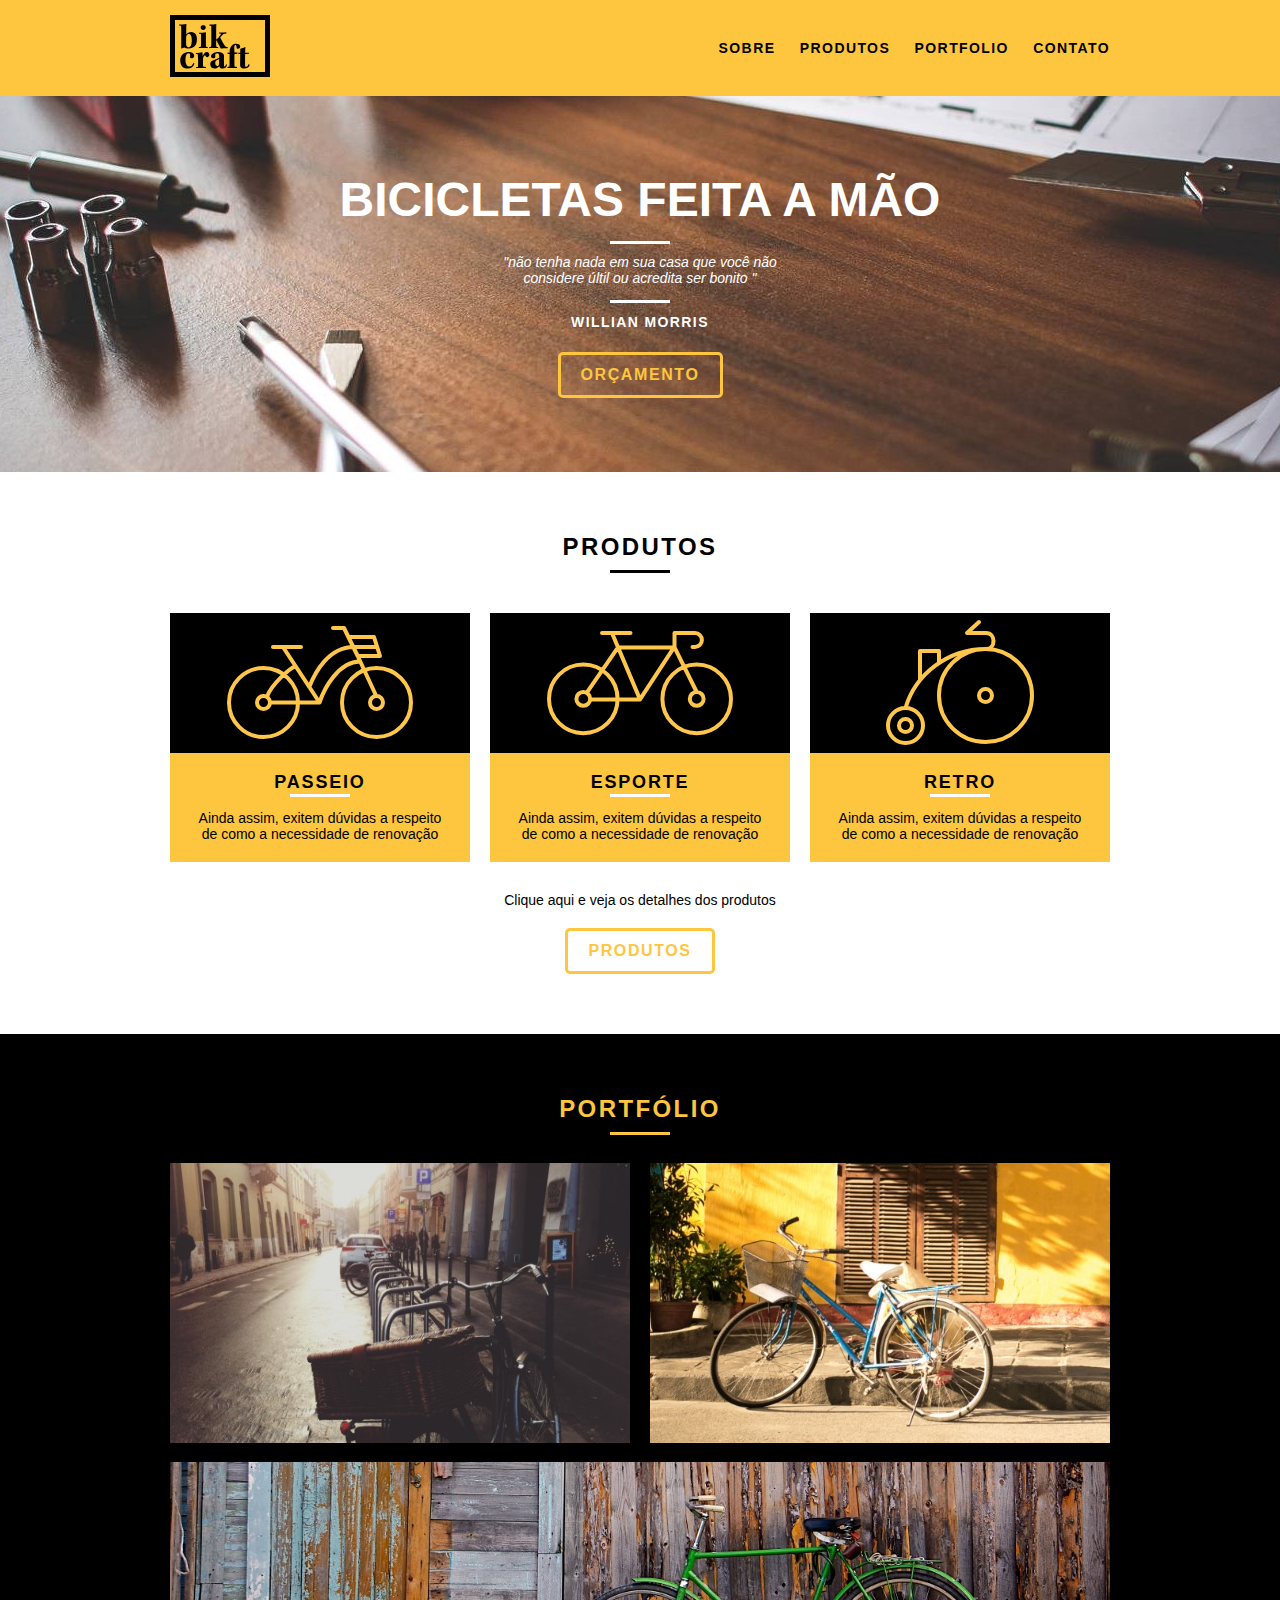
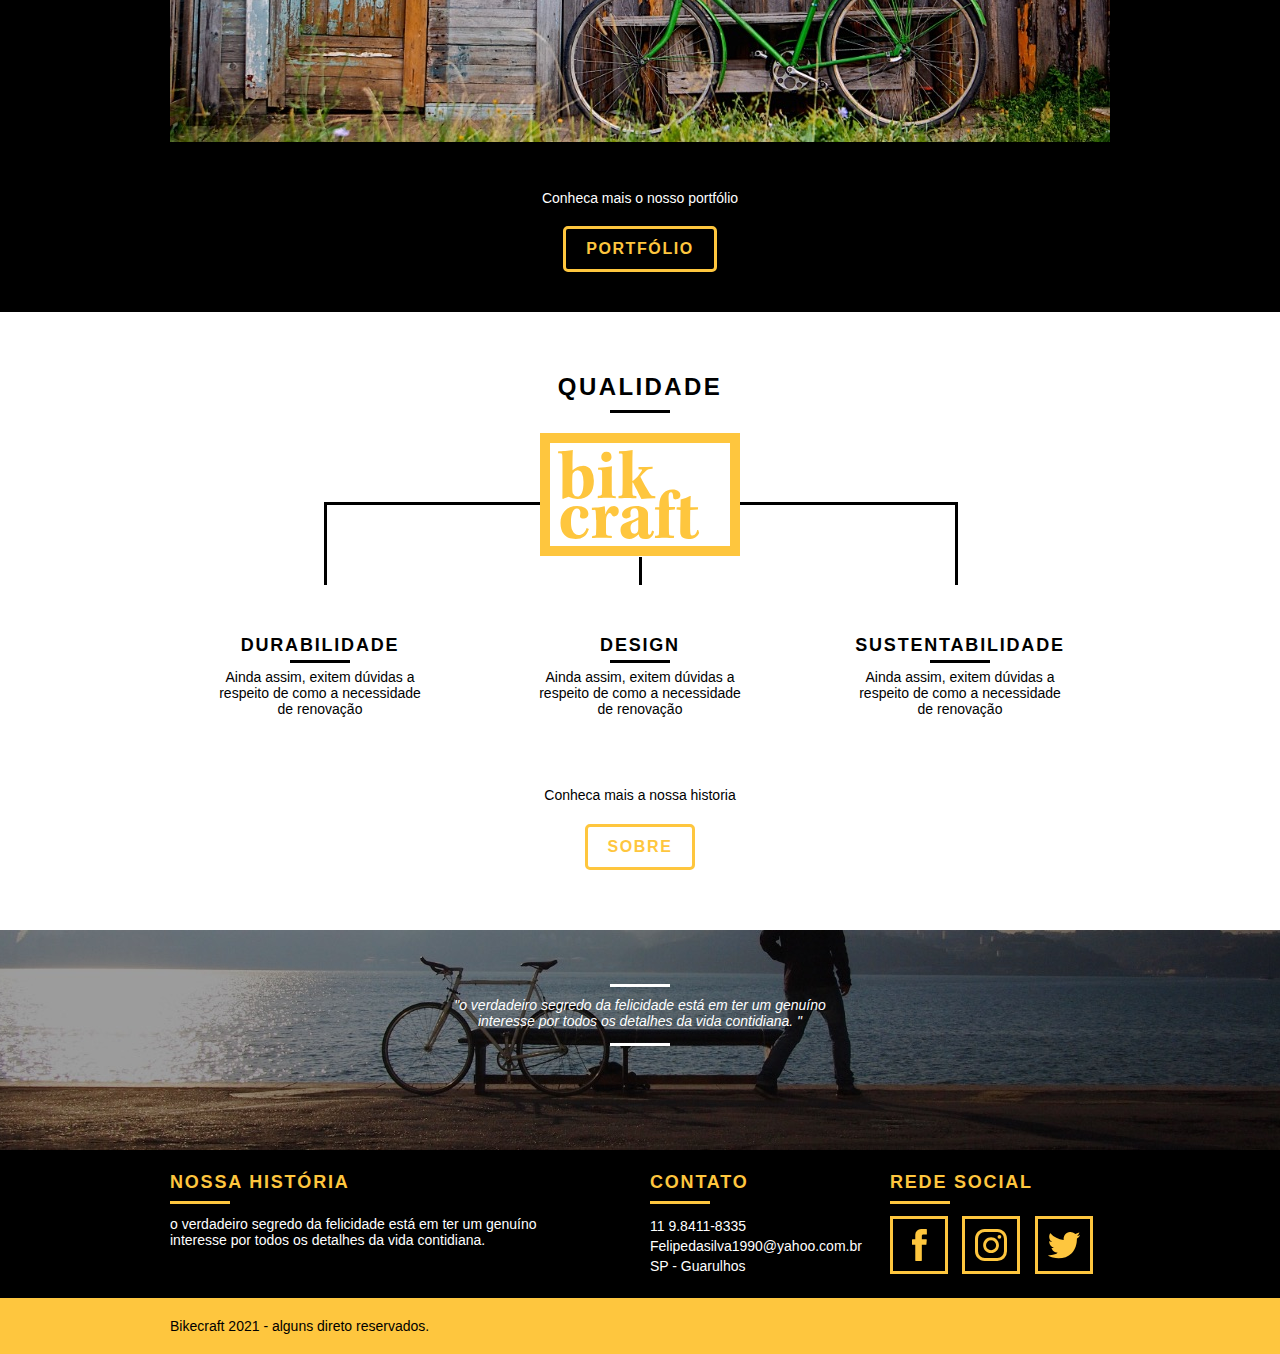
<file: index.html>
<!DOCTYPE html>
<html lang="pt-br">

<head>
    <meta charset="UTF-8" />
    <!-- <meta name="viewport" content=" width=device-width, initial-scale=1, shrink-to-fit=no " /> -->
    <meta name="viewport" content=" width=device-width, initial-scale=1 , shrink-to-fit=no " />
    <title>Bikecraft</title>
    <link rel="stylesheet " href="src/css/normalize.css " />
    <link rel="stylesheet " href="src/css/reset.css " />
    <link rel="stylesheet " href="src/css/grid.css " />
    <link rel="stylesheet " href="src/css/style.css " />
    <link rel="stylesheet " href="src/css/mobile.css " />
</head>

<body>
    <!-- inicio document -->
    <header class="header ">
        <div class="container ">
            <a href="index.html " class="grid-4 ">
                <img src="./src/img/bikcraft.svg " alt="bikev=craft " />
            </a>
            <nav class="header_menu grid-12 ">
                <ul>
                    <li><a href="sobre.html ">Sobre</a></li>
                    <li><a href="produtos.html ">Produtos</a></li>
                    <li><a href="portfolio.html ">Portfolio</a></li>
                    <li><a href="contato.html ">Contato</a></li>
                </ul>
            </nav>
        </div>
    </header>
    <section class="introducao ">
        <div class="container ">
            <h1>Bicicletas feita a Mão</h1>
            <blockquote class="quote-externo ">
                <p>"não tenha nada em sua casa que você não considere últil ou acredita ser bonito "</p>
                <cite>
                    WILLIAN MORRIS
                </cite>
            </blockquote>
            <a href="produtos.html " class="btn ">Orçamento</a>
        </div>
    </section>
    <section class=" produtos container ">
        <h2 class="subtitulo ">Produtos</h2>
        <ul class="produtos_lista ">
            <li class="grid-1-3 ">
                <div class="produtos_icones ">
                    <img src="./src/img/produtos/passeio.svg " alt=" ">
                </div>
                <h3>passeio</h3>
                <p>Ainda assim, exitem dúvidas a respeito de como a necessidade de renovação </p>
            </li>
            <li class="grid-1-3 ">
                <div class="produtos_icones ">
                    <img src="./src/img/produtos/esporte.svg " alt=" ">
                </div>
                <h3>esporte</h3>
                <p>Ainda assim, exitem dúvidas a respeito de como a necessidade de renovação </p>
            </li>
            <li class="grid-1-3 ">
                <div class="produtos_icones ">
                    <img src="./src/img/produtos/retro.svg " alt=" ">
                </div>
                <h3>retro</h3>
                <p>Ainda assim, exitem dúvidas a respeito de como a necessidade de renovação </p>
            </li>
        </ul>
        <div class="call ">
            <p>
                Clique aqui e veja os detalhes dos produtos
            </p>
            <a href="produtos.html " class="btn btn-black ">Produtos</a>
        </div>
    </section>
    <!-- Fim produto -->
    <section class="portfolio ">
        <div class="container ">
            <h2 class="subtitulo "> Portfólio</h2>
            <ul class="portfolio_list ">
                <li class="grid-8 "><img src="./src/img/portfolio/retro.jpg " alt=" " srcset=" ">Bicicletas retro</li>
                <li class="grid-8 "><img src="./src/img/portfolio/passeio.jpg " alt=" " srcset=" ">Bicicletas passeio</li>
                <li class="grid-16 "><img src="./src/img/portfolio/esporte.jpg " alt=" " srcset=" ">Bicicletas esporte</li>
            </ul>
            <div class="call ">
                <p>
                    Conheca mais o nosso portfólio
                </p>
                <a href="produtos.html " class="btn ">Portfólio</a>
            </div>
        </div>
    </section>
    <section class="qualidade container ">
        <h2 class="subtitulo ">Qualidade</h2>
        <img src="./src/img/bikcraft-qualidade.svg " alt="Bikcraft " srcset=" ">
        <ul class="qualidade_lista ">
            <li class="grid-1-3 ">
                <h3>Durabilidade</h3>
                <p>Ainda assim, exitem dúvidas a respeito de como a necessidade de renovação </p>
            </li>
            <li class="grid-1-3 ">
                <h3>Design</h3>
                <p>Ainda assim, exitem dúvidas a respeito de como a necessidade de renovação </p>
            </li>
            <li class="grid-1-3 ">
                <h3>Sustentabilidade</h3>
                <p>Ainda assim, exitem dúvidas a respeito de como a necessidade de renovação </p>
            </li>
        </ul>
        <div class="call ">
            <p>
                Conheca mais a nossa historia
            </p>
            <a href="sobre.html " class="btn btn-black ">sobre</a>
        </div>
    </section>
    <section class="quebra ">
        <blockquote class=" container quote-externo ">
            <p>"o verdadeiro segredo da felicidade está em ter um genuíno interesse por todos os detalhes da vida contidiana. "</p>
            <cite></cite>
        </blockquote>
    </section>
    <footer>
        <div class="footer ">
            <div class="container ">
                <div class="grid-8 footer_historia ">
                    <h3>Nossa História</h3>
                    <p>o verdadeiro segredo da felicidade está em ter um genuíno interesse por todos os detalhes da vida contidiana.</p>
                </div>
                <div class="grid-4 footer_contato ">
                    <h3>Contato</h3>
                    <ul>
                        <li>11 9.8411-8335</li>
                        <li>Felipedasilva1990@yahoo.com.br</li>
                        <li>SP - Guarulhos</li>
                    </ul>
                </div>
                <div class="grid-4 footer_social ">
                    <h3>Rede Social </h3>
                    <ul>
                        <li>
                            <a href="http:// " target="_blank "><img src="./src/img/redes-sociais/facebook.svg " alt="facebook " srcset=" "></a>
                        </li>
                        <li>
                            <a href="http:// " target="_blank "><img src="./src/img/redes-sociais/instagram.svg " alt="instagram " srcset=" "></a>
                        </li>
                        <li>
                            <a href="http:// " target="_blank "><img src="./src/img/redes-sociais/twitter.svg " alt="twitter " srcset=" "></a>
                        </li>
                    </ul>
                </div>
            </div>
        </div>
        <div class="copy ">
            <div class="container ">
                <p class="grid-16 ">
                    Bikecraft 2021 - alguns direto reservados.
                </p>
            </div>
        </div>

    </footer>
    <script src="https://ajax.googleapis.com/ajax/libs/jquery/3.5.1/jquery.min.js"></script>

    <script src="./src/js/simple-slide.js"></script>
    <script src="./src/js/index.js"></script>

</body>

</html>
</file>
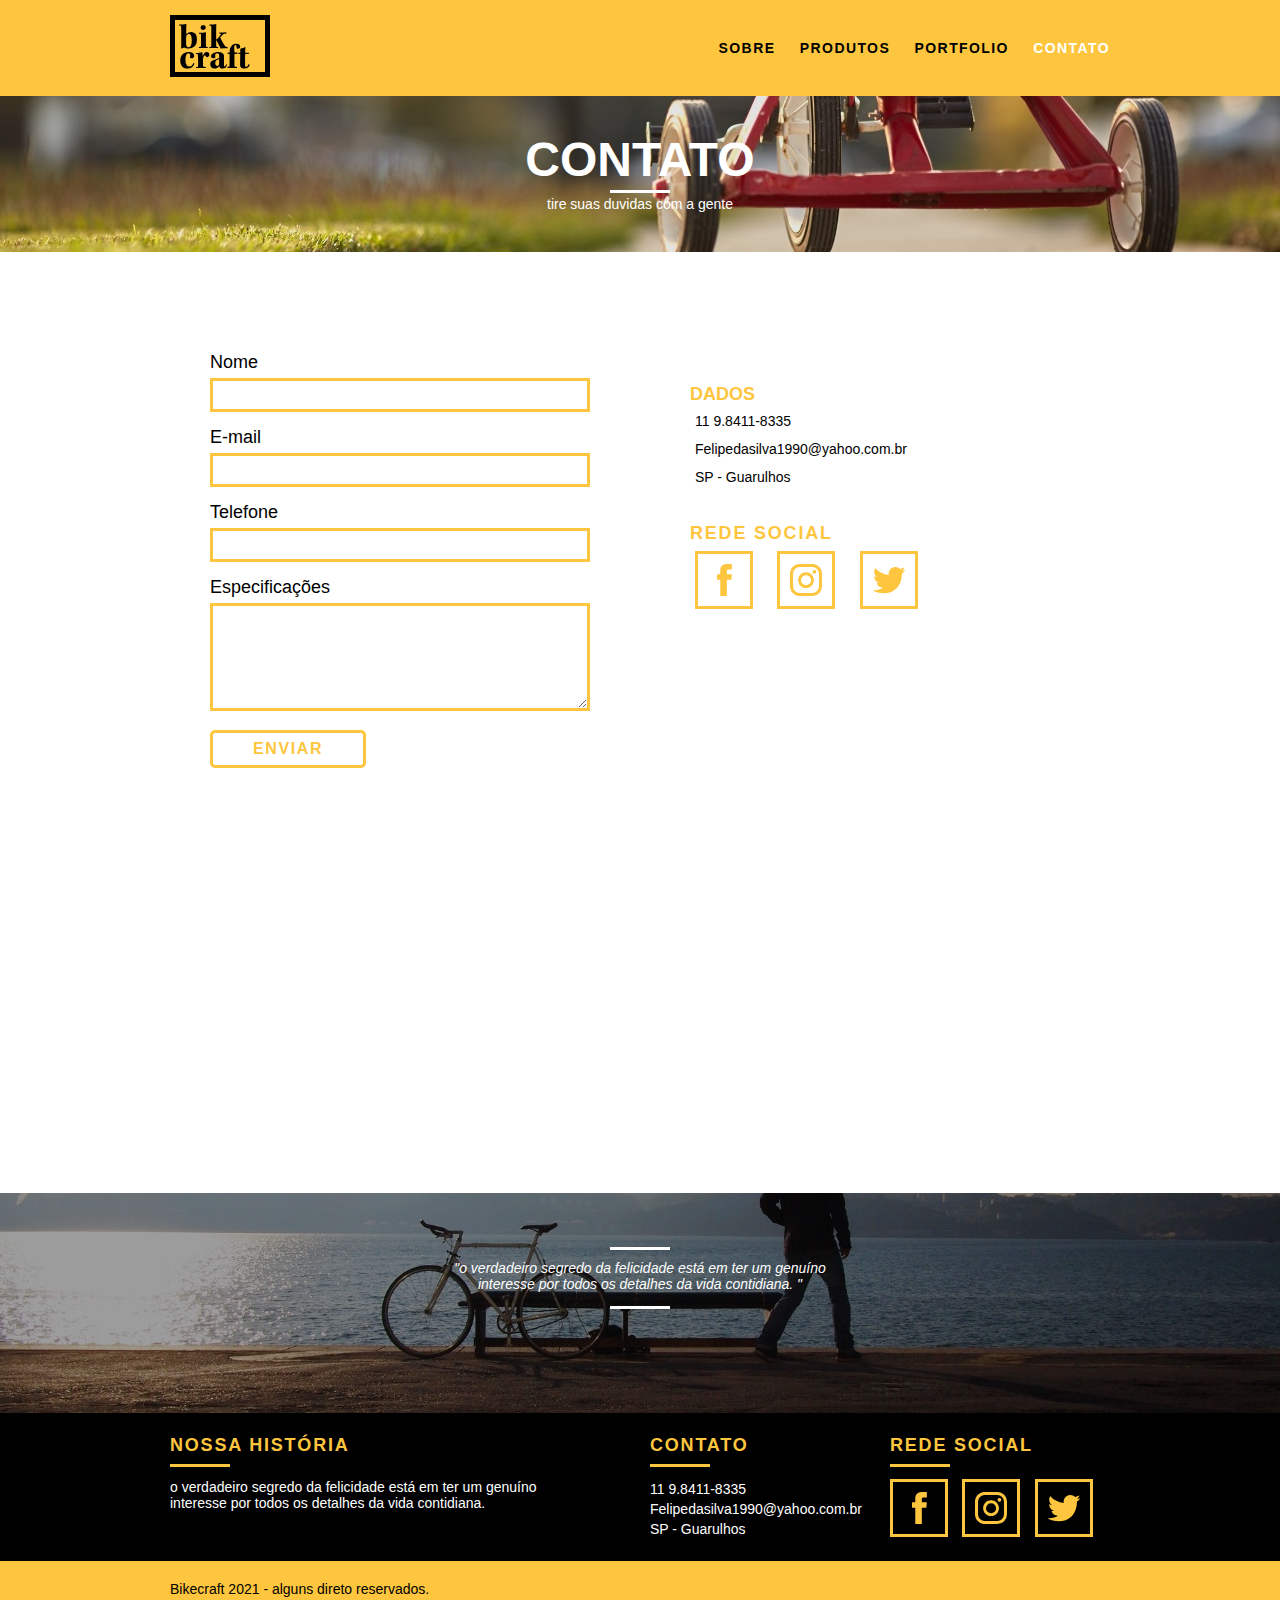
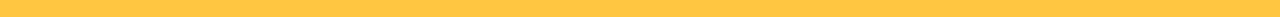
<file: contato.html>
<!DOCTYPE html>
<html lang="pt-br">

<head>
    <meta charset="UTF-8" />
    <meta name="viewport" content="width=device-width, initial-scale=1.0" />
    <title>Bikecraft - Contato </title>
    <link rel="stylesheet" href="src/css/normalize.css" />
    <link rel="stylesheet" href="src/css/reset.css" />
    <link rel="stylesheet" href="src/css/grid.css" />
    <link rel="stylesheet" href="src/css/style.css" />
    <link rel="stylesheet" href="src/css/contato.css" />
</head>

<body>
    <!-- inicio document -->
    <header class="header">
        <div class="container">
            <a href="index.html" class="grid-4">
                <img src="./src/img/bikcraft.svg" alt="bikev=craft" />
            </a>
            <nav class="header_menu grid-12">
                <ul>
                    <li><a href="sobre.html">Sobre</a></li>
                    <li><a href="produtos.html">Produtos</a></li>
                    <li><a href="portfolio.html">Portfolio</a></li>
                    <li>
                        <a href="contato.html" class="ativo">Contato</a>
                    </li>
                </ul>
            </nav>
        </div>
    </header>
    <section class="contato contato_interno">
        <div class="container">
            <h1>Contato</h1>
            <p>tire suas duvidas com a gente </p>
        </div>
    </section>
    <section class="formulario ">
        <div class="container">
            <div class="grid-8">
                <form id="form_orcamento" action="#" method="post">
                    <label for="name">Nome</label>
                    <input type="text" name="name" id="name">
                    <label for="email">E-mail</label>
                    <input type="text" name="email" id="email">
                    <label for="tel">Telefone</label>
                    <input type="text" name="tel" id="tel">
                    <label for="name">Especificações </label>
                    <textarea name="obs" id="obs" rows="5"></textarea>
                    <button class="btn enviar" type="submit">Enviar</button>
                </form>
            </div>
            <div class="grid-8  dados">
                <h3>DADOS</h3>
                <ul>
                    <li>11 9.8411-8335</li>
                    <li>Felipedasilva1990@yahoo.com.br</li>
                    <li>SP - Guarulhos</li>
                </ul>
                <div class=" footer_social social_contato">
                    <h3>Rede Social </h3>
                    <ul>
                        <li>
                            <a href="http://" target="_blank"><img src="./src/img/redes-sociais/facebook.svg" alt="facebook" srcset=""></a>
                        </li>
                        <li>
                            <a href="http://" target="_blank"><img src="./src/img/redes-sociais/instagram.svg" alt="instagram" srcset=""></a>
                        </li>
                        <li>
                            <a href="http://" target="_blank"><img src="./src/img/redes-sociais/twitter.svg" alt="twitter" srcset=""></a>
                        </li>
                    </ul>
                </div>
            </div>
        </div>
    </section>
    <section class="mapa container">
        <iframe src="https://www.google.com/maps/embed?pb=!1m18!1m12!1m3!1d14625.688481993206!2d-46.68667083451195!3d-23.589189548137554!2m3!1f0!2f0!3f0!3m2!1i1024!2i768!4f13.1!3m3!1m2!1s0x94ce5744e0ebff5b%3A0x769bf4a32f914782!2sGoogle%20Brasil!5e0!3m2!1spt-BR!2sbr!4v1610589859853!5m2!1spt-BR!2sbr"
            width="100%" height="300" frameborder="0" style="border:0;" allowfullscreen="" aria-hidden="false" tabindex="0"></iframe>
    </section>
    <section class="quebra">
        <blockquote class=" container quote-externo">
            <p>"o verdadeiro segredo da felicidade está em ter um genuíno interesse por todos os detalhes da vida contidiana. "</p>
            <cite></cite>
        </blockquote>
    </section>
    <footer>
        <div class="footer">
            <div class="container">
                <div class="grid-8 footer_historia">
                    <h3>Nossa História</h3>
                    <p>o verdadeiro segredo da felicidade está em ter um genuíno interesse por todos os detalhes da vida contidiana.</p>
                </div>
                <div class="grid-4 footer_contato">
                    <h3>Contato</h3>
                    <ul>
                        <li>11 9.8411-8335</li>
                        <li>Felipedasilva1990@yahoo.com.br</li>
                        <li>SP - Guarulhos</li>
                    </ul>
                </div>
                <div class="grid-4 footer_social">
                    <h3>Rede Social </h3>
                    <ul>
                        <li>
                            <a href="http://" target="_blank"><img src="./src/img/redes-sociais/facebook.svg" alt="facebook" srcset=""></a>
                        </li>
                        <li>
                            <a href="http://" target="_blank"><img src="./src/img/redes-sociais/instagram.svg" alt="instagram" srcset=""></a>
                        </li>
                        <li>
                            <a href="http://" target="_blank"><img src="./src/img/redes-sociais/twitter.svg" alt="twitter" srcset=""></a>
                        </li>
                    </ul>
                </div>
            </div>
        </div>
        <div class="copy">
            <div class="container">
                <p class="grid-16">
                    Bikecraft 2021 - alguns direto reservados.
                </p>
            </div>
        </div>

    </footer>
</body>

</html>
</file>
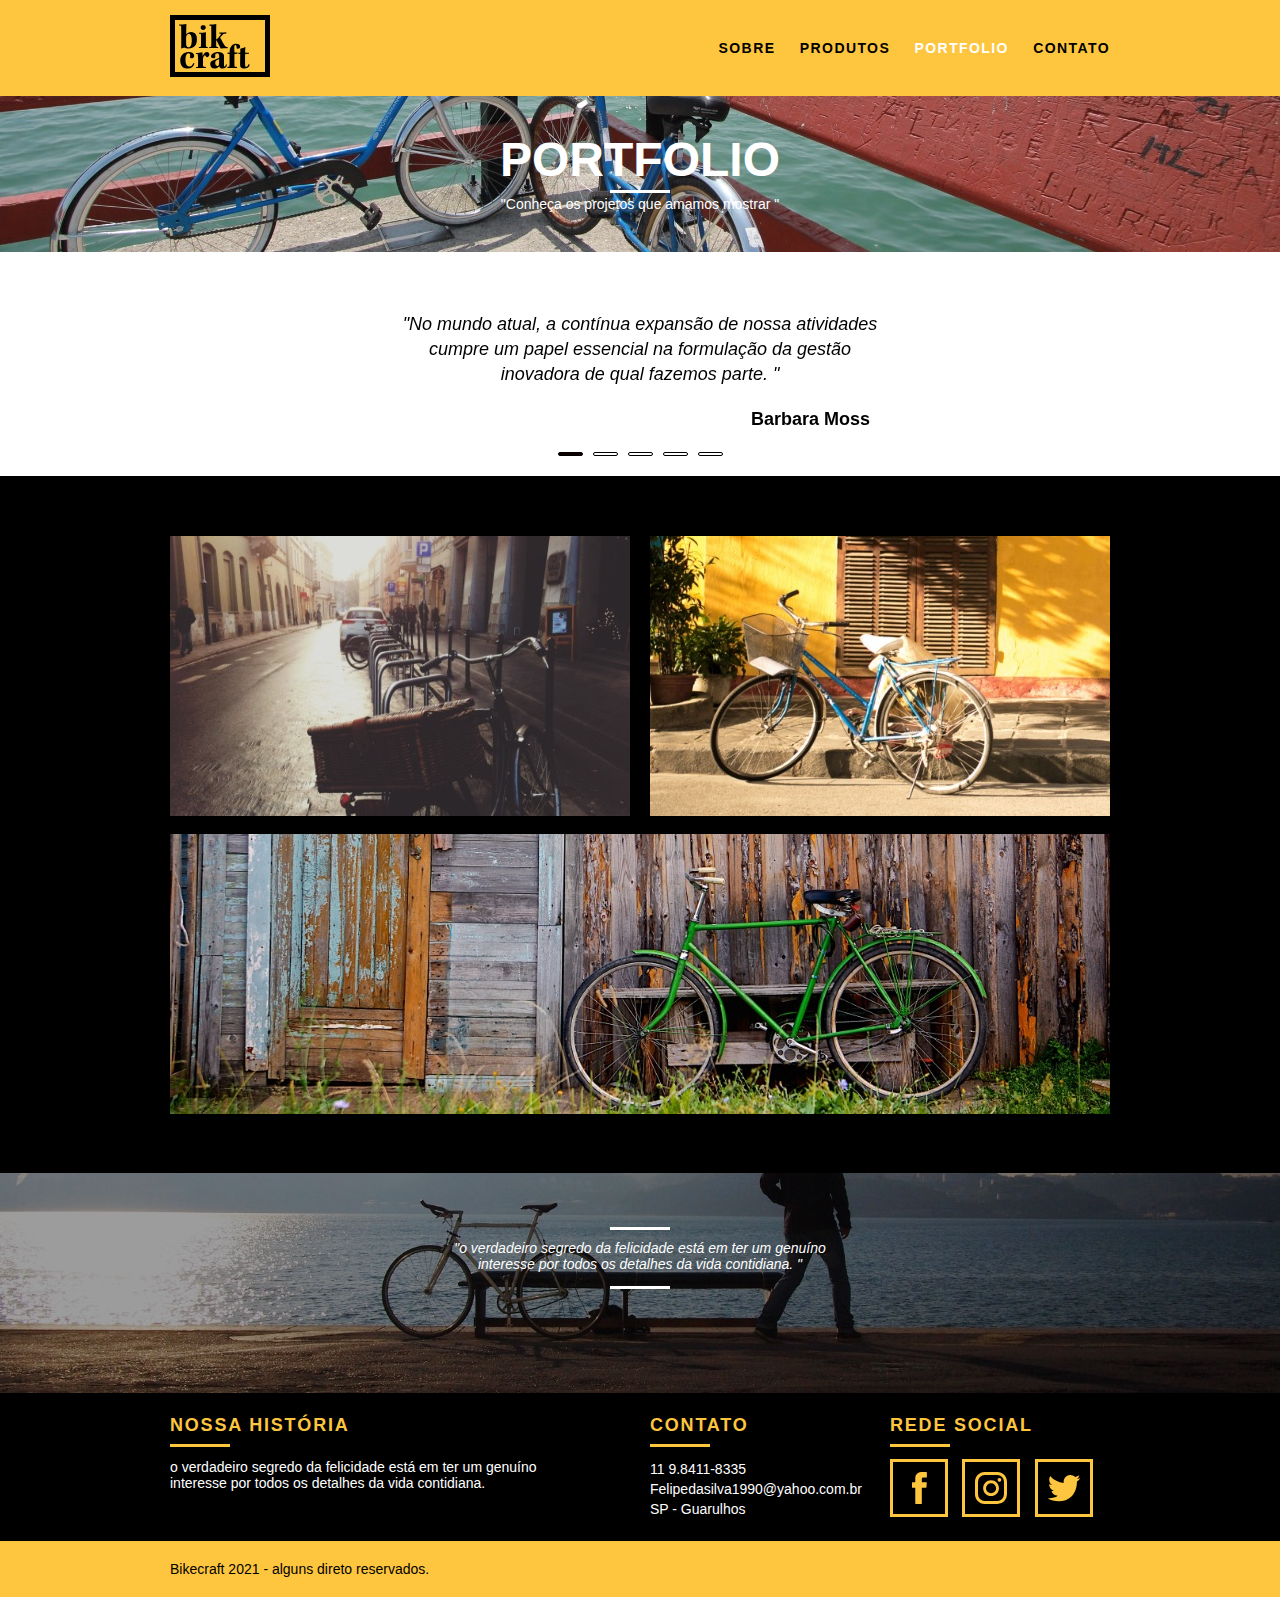
<file: portfolio.html>
<!DOCTYPE html>
<html lang="pt-br">

<head>
    <meta charset="UTF-8" />
    <meta name="viewport" content="width=device-width, initial-scale=1.0" />
    <title>Bikecraft - Portfolio</title>
    <link rel="stylesheet" href="src/css/normalize.css" />
    <link rel="stylesheet" href="src/css/reset.css" />
    <link rel="stylesheet" href="src/css/grid.css" />
    <link rel="stylesheet" href="src/css/style.css" />
    <link rel="stylesheet" href="src/css/portifolio.css" />
    <link rel="stylesheet" href="src/css/mobile.css" />
    <link rel="stylesheet" href="src/css/simple-slide.css" />
</head>

<body>
    <!-- inicio document -->
    <header class="header">
        <div class="container">
            <a href="index.html" class="grid-4">
                <img src="./src/img/bikcraft.svg" alt="bikev=craft" />
            </a>
            <nav class="header_menu grid-12">
                <ul>
                    <li><a href="sobre.html">Sobre</a></li>
                    <li><a href="produtos.html">Produtos</a></li>
                    <li><a href="portfolio.html" class="ativo">Portfolio</a></li>
                    <li><a href="contato.html">Contato</a></li>
                </ul>
            </nav>
        </div>
    </header>
    <section class="portfolio_interno">
        <div class="container">
            <h1>Portfolio</h1>
            <p>"Conheça os projetos que amamos mostrar "</p>
        </div>
    </section>
    <section class="  container" data-slide="quote">
        <blockquote class="quote_cliente">
            <p>
                "No mundo atual, a contínua expansão de nossa atividades cumpre um papel essencial na formulação da gestão inovadora de qual fazemos parte. "
            </p>
            <cite>
                Barbara Moss
            </cite>
        </blockquote>
        <blockquote class="quote_cliente">
            <p>
                "No mundo atual, a contínua expansão de nossa atividades cumpre um papel essencial na formulação da gestão inovadora de qual fazemos parte. "
            </p>
            <cite>
                Barbara Moss
            </cite>
        </blockquote>
        <blockquote class="quote_cliente">
            <p>
                "No mundo atual, a contínua expansão de nossa atividades cumpre um papel essencial na formulação da gestão inovadora de qual fazemos parte. "
            </p>
            <cite>
                Benjamin  Moss
            </cite>
        </blockquote>
        <blockquote class="quote_cliente">
            <p>
                "No mundo atual, a contínua expansão de nossa atividades cumpre um papel essencial na formulação da gestão inovadora de qual fazemos parte. "
            </p>
            <cite>
                Jessica Moss
            </cite>
        </blockquote>
        <blockquote class="quote_cliente">
            <p>
                "No mundo atual, a contínua expansão de nossa atividades cumpre um papel essencial na formulação da gestão inovadora de qual fazemos parte. "
            </p>
            <cite>
                felipe Moss
            </cite>
        </blockquote>
    </section>
    <!-- Fim produto -->
    <section class="portfolio">
        <div class="container">
            <ul class="portfolio_list">
                <li class="grid-8"><img src="./src/img/portfolio/retro.jpg" alt="" srcset="">Bicicletas retro</li>
                <li class="grid-8"><img src="./src/img/portfolio/passeio.jpg" alt="" srcset="">Bicicletas passeio</li>
                <li class="grid-16"><img src="./src/img/portfolio/esporte.jpg" alt="" srcset="">Bicicletas esporte</li>
            </ul>
        </div>
    </section>
    <section class="quebra">
        <blockquote class=" container quote-externo">
            <p>"o verdadeiro segredo da felicidade está em ter um genuíno interesse por todos os detalhes da vida contidiana. "</p>
            <cite></cite>
        </blockquote>
    </section>
    <footer>
        <div class="footer">
            <div class="container">
                <div class="grid-8 footer_historia">
                    <h3>Nossa História</h3>
                    <p>o verdadeiro segredo da felicidade está em ter um genuíno interesse por todos os detalhes da vida contidiana.</p>
                </div>
                <div class="grid-4 footer_contato">
                    <h3>Contato</h3>
                    <ul>
                        <li>11 9.8411-8335</li>
                        <li>Felipedasilva1990@yahoo.com.br</li>
                        <li>SP - Guarulhos</li>
                    </ul>
                </div>
                <div class="grid-4 footer_social">
                    <h3>Rede Social </h3>
                    <ul>
                        <li>
                            <a href="http://" target="_blank"><img src="./src/img/redes-sociais/facebook.svg" alt="facebook" srcset=""></a>
                        </li>
                        <li>
                            <a href="http://" target="_blank"><img src="./src/img/redes-sociais/instagram.svg" alt="instagram" srcset=""></a>
                        </li>
                        <li>
                            <a href="http://" target="_blank"><img src="./src/img/redes-sociais/twitter.svg" alt="twitter" srcset=""></a>
                        </li>
                    </ul>
                </div>
            </div>
        </div>
        <div class="copy">
            <div class="container">
                <p class="grid-16">
                    Bikecraft 2021 - alguns direto reservados.
                </p>
            </div>
        </div>

    </footer>
    <script src="https://ajax.googleapis.com/ajax/libs/jquery/3.5.1/jquery.min.js"></script>
    <script src="./src/js/simple-slide.js"></script>
    <script src="./src/js/index.js"></script>
</body>


</html>
</file>
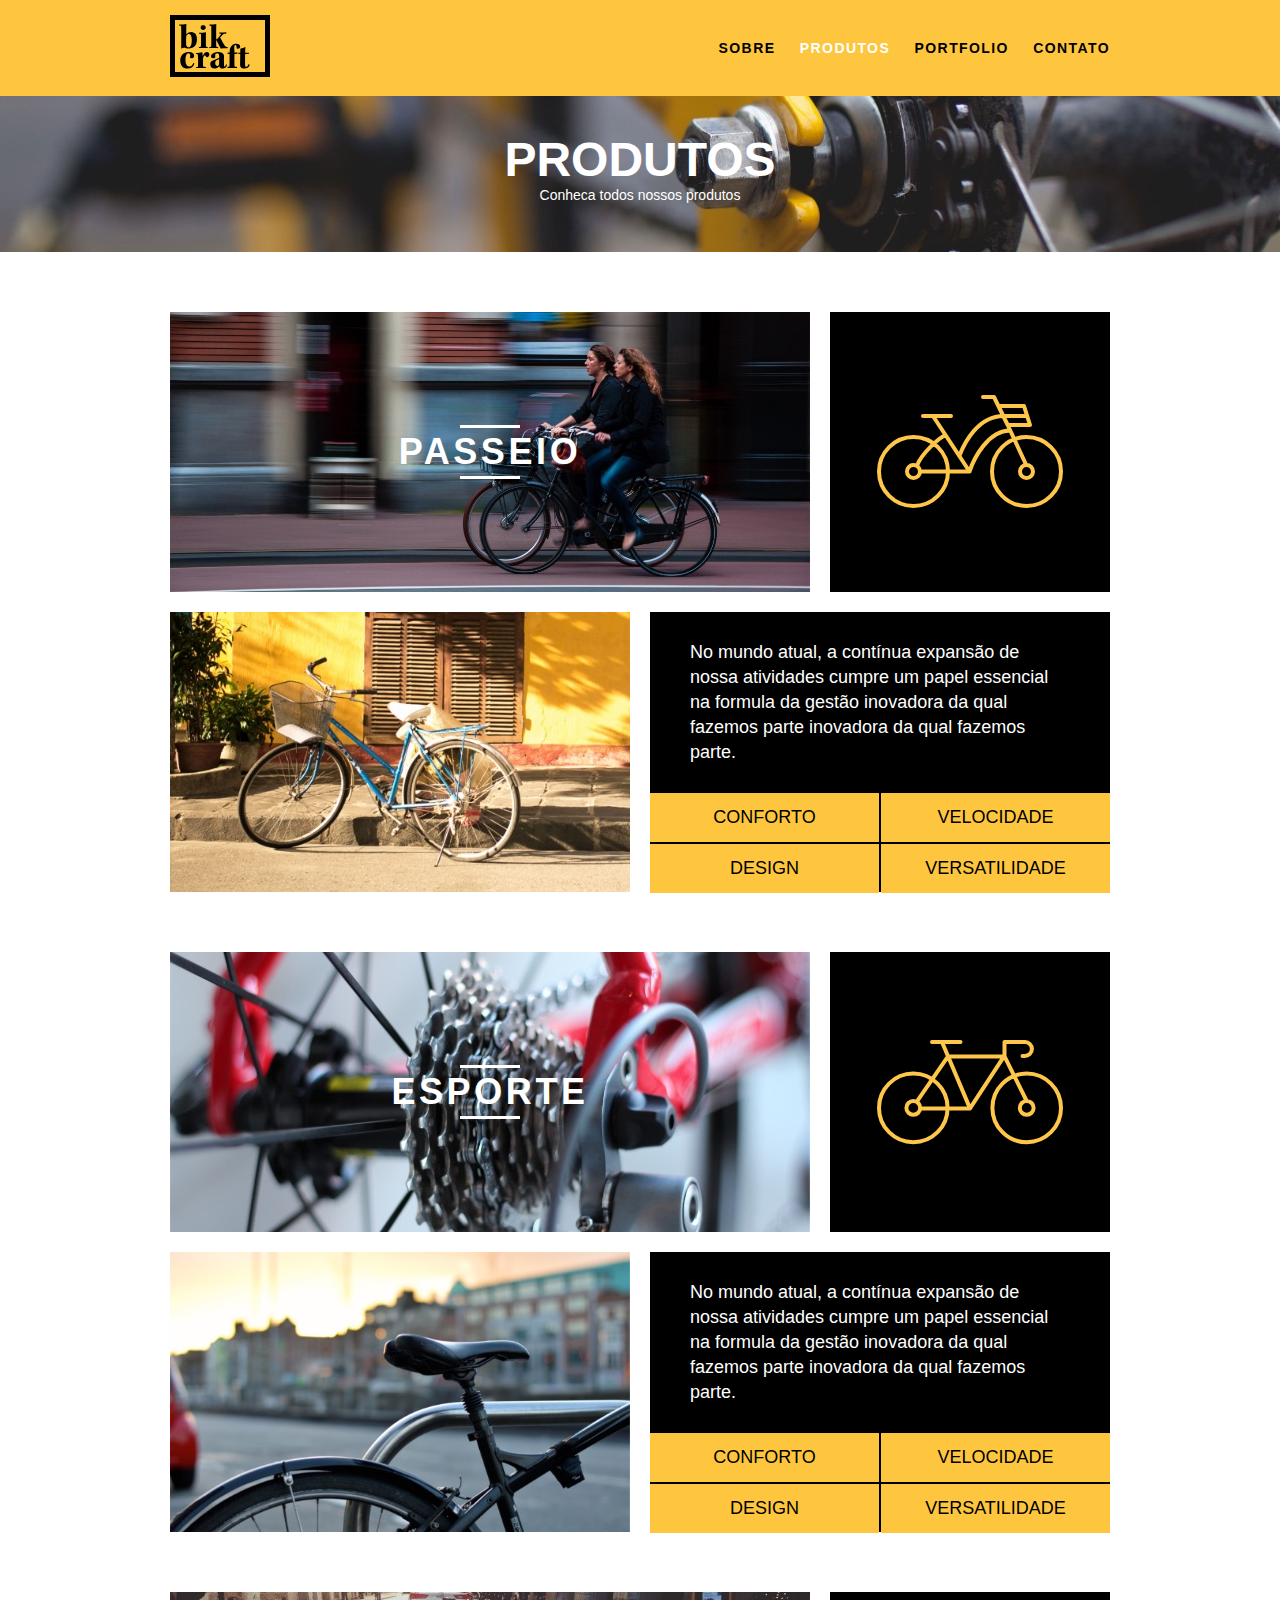
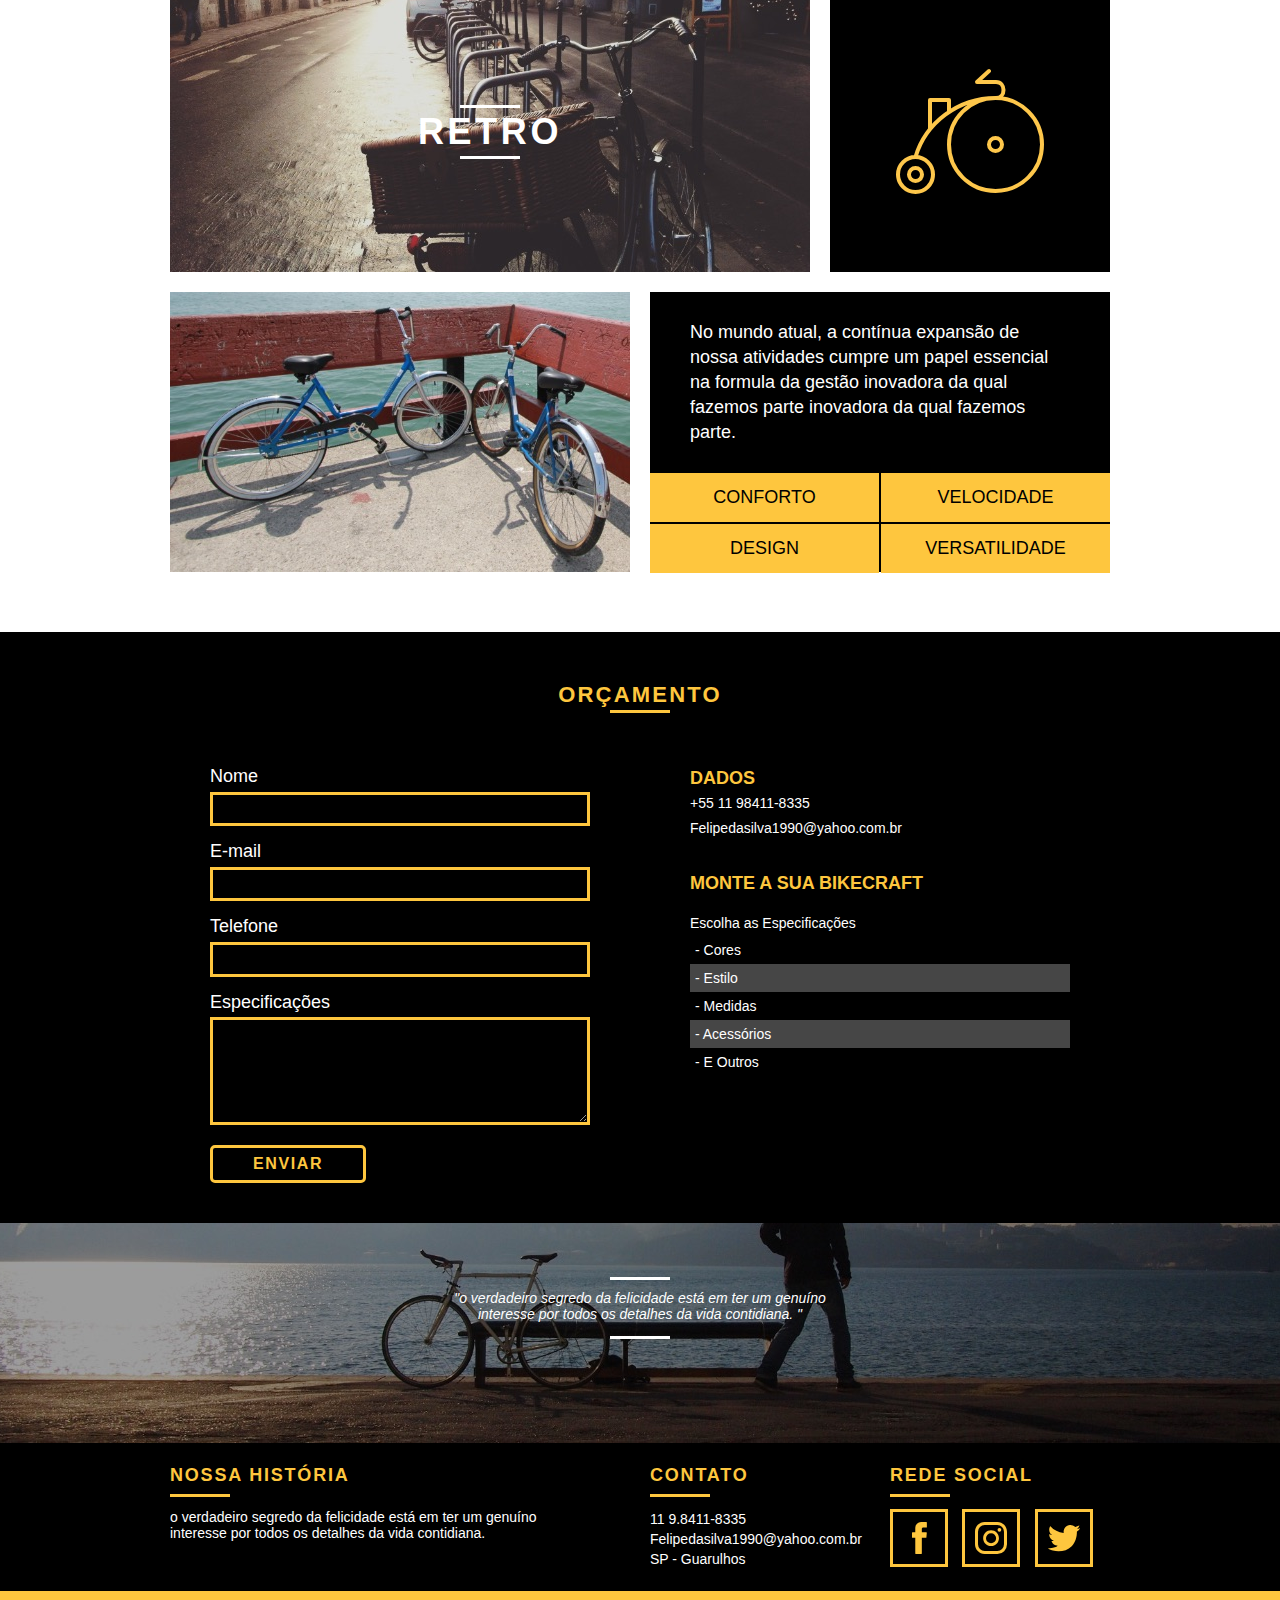
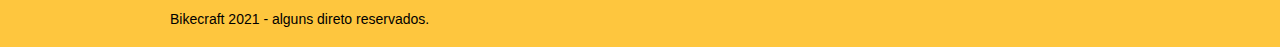
<file: produtos.html>
<!DOCTYPE html>
<html lang="pt-br">

<head>
    <meta charset="UTF-8" />
    <meta name="viewport" content="width=device-width, initial-scale=1.0" />
    <title>Bikecraft - Produtos </title>
    <link rel="stylesheet" href="src/css/normalize.css" />
    <link rel="stylesheet" href="src/css/reset.css" />
    <link rel="stylesheet" href="src/css/grid.css" />
    <link rel="stylesheet" href="src/css/style.css" />
    <link rel="stylesheet" href="src/css/produtos.css" />
    <link rel="stylesheet" href="src/css/mobile.css" />
</head>

<body>
    <!-- inicio document -->
    <header class="header">
        <div class="container">
            <a href="index.html" class="grid-4">
                <img src="./src/img/bikcraft.svg" alt="bikev=craft" />
            </a>
            <nav class="header_menu grid-12">
                <ul>
                    <li><a href="sobre.html">Sobre</a></li>
                    <li><a href="produtos.html" class="ativo">Produtos</a></li>
                    <li><a href="portfolio.html">Portfolio</a></li>
                    <li><a href="contato.html">Contato</a></li>
                </ul>
            </nav>
        </div>
    </header>
    <section class="sobre interno_produtos">
        <div class="container">
            <h1>Produtos</h1>
            <p>Conheca todos nossos produtos</p>
        </div>
    </section>
    <section class="produto_item container">
        <div class="grid-11 produto_img">
            <img src="./src/img/produtos/bikcraft-passeio-1.jpg" alt="Bikecraft passeio" srcset="">
            <h2>passeio</h2>
        </div>
        <div class="grid-5 produto_icone">
            <img src="./src/img/produtos/passeio.svg" alt=" passeio" srcset="">
        </div>
        <div class="grid-8"><img src="./src/img/produtos/bikcraft-passeio-2.jpg" alt="" srcset=""></div>
        <div class="grid-8 produto_info">
            <p>
                No mundo atual, a contínua expansão de nossa atividades cumpre um papel essencial na formula da gestão inovadora da qual fazemos parte inovadora da qual fazemos parte.
            </p>
            <ul>
                <li>Conforto</li>
                <li>Velocidade</li>
                <li>Design</li>
                <li>versatilidade</li>
            </ul>
        </div>

    </section>
    <section class="produto_item container">
        <div class="grid-11 produto_img">
            <img src="./src/img/produtos/bikcraft-esporte-1.jpg" alt="Bikecraft esporte" srcset="">
            <h2>esporte</h2>
        </div>
        <div class="grid-5 produto_icone">
            <img src="./src/img/produtos/esporte.svg" alt=" esporte" srcset="">
        </div>
        <div class="grid-8"><img src="./src/img/produtos/bikcraft-esporte-2.jpg" alt="esporte" srcset=""></div>
        <div class="grid-8 produto_info">
            <p>
                No mundo atual, a contínua expansão de nossa atividades cumpre um papel essencial na formula da gestão inovadora da qual fazemos parte inovadora da qual fazemos parte.
            </p>
            <ul>
                <li>Conforto</li>
                <li>Velocidade</li>
                <li>Design</li>
                <li>versatilidade</li>
            </ul>
        </div>

    </section>
    <section class="produto_item container">
        <div class="grid-11 produto_img">
            <img src="./src/img/produtos/bikcraft-retro-1.jpg" alt="Bikecraft retro" srcset="">
            <h2>retro</h2>
        </div>
        <div class="grid-5 produto_icone">
            <img src="./src/img/produtos/retro.svg" alt=" retro" srcset="">
        </div>
        <div class="grid-8"><img src="./src/img/produtos/bikcraft-retro-2.jpg" alt="retro" srcset=""></div>
        <div class="grid-8 produto_info">
            <p>
                No mundo atual, a contínua expansão de nossa atividades cumpre um papel essencial na formula da gestão inovadora da qual fazemos parte inovadora da qual fazemos parte.
            </p>
            <ul>
                <li>Conforto</li>
                <li>Velocidade</li>
                <li>Design</li>
                <li>versatilidade</li>
            </ul>
        </div>

    </section>
    <section class="formulario ">
        <div class="container">
            <h2>Orçamento</h2>
            <div class="grid-8">
                <form id="form_orcamento" action="#" method="post">
                    <label for="name">Nome</label>
                    <input type="text" name="name" id="name">
                    <label for="email">E-mail</label>
                    <input type="text" name="email" id="email">
                    <label for="tel">Telefone</label>
                    <input type="text" name="tel" id="tel">
                    <label for="name">Especificações </label>
                    <textarea name="obs" id="obs" rows="5"></textarea>
                    <button class="btn enviar" type="submit">Enviar</button>

                </form>
            </div>
            <div class="grid-8  dados">
                <h3>DADOS</h3>
                <p>+55 11 98411-8335</p>
                <a href="mailto:Felipedasilva1990@yahoo.com.br">Felipedasilva1990@yahoo.com.br</a>
                <ul>
                    <h3>Monte a sua Bikecraft</h3>
                    <p>Escolha as Especificações</p>
                    <li>- Cores</li>
                    <li>- Estilo</li>
                    <li>- Medidas</li>
                    <li>- Acessórios</li>
                    <li>- E Outros</li>
                </ul>
            </div>
        </div>
    </section>
    </section>
    <section class="quebra">
        <blockquote class=" container quote-externo">
            <p>"o verdadeiro segredo da felicidade está em ter um genuíno interesse por todos os detalhes da vida contidiana. "</p>
            <cite></cite>
        </blockquote>
    </section>
    <footer>
        <div class="footer">
            <div class="container">
                <div class="grid-8 footer_historia">
                    <h3>Nossa História</h3>
                    <p>o verdadeiro segredo da felicidade está em ter um genuíno interesse por todos os detalhes da vida contidiana.</p>
                </div>
                <div class="grid-4 footer_contato">
                    <h3>Contato</h3>
                    <ul>
                        <li>11 9.8411-8335</li>
                        <li>Felipedasilva1990@yahoo.com.br</li>
                        <li>SP - Guarulhos</li>
                    </ul>
                </div>
                <div class="grid-4 footer_social">
                    <h3>Rede Social </h3>
                    <ul>
                        <li>
                            <a href="http://" target="_blank"><img src="./src/img/redes-sociais/facebook.svg" alt="facebook" srcset=""></a>
                        </li>
                        <li>
                            <a href="http://" target="_blank"><img src="./src/img/redes-sociais/instagram.svg" alt="instagram" srcset=""></a>
                        </li>
                        <li>
                            <a href="http://" target="_blank"><img src="./src/img/redes-sociais/twitter.svg" alt="twitter" srcset=""></a>
                        </li>
                    </ul>
                </div>
            </div>
        </div>
        <div class="copy">
            <div class="container">
                <p class="grid-16">
                    Bikecraft 2021 - alguns direto reservados.
                </p>
            </div>
        </div>

    </footer>
</body>

</html>
</file>
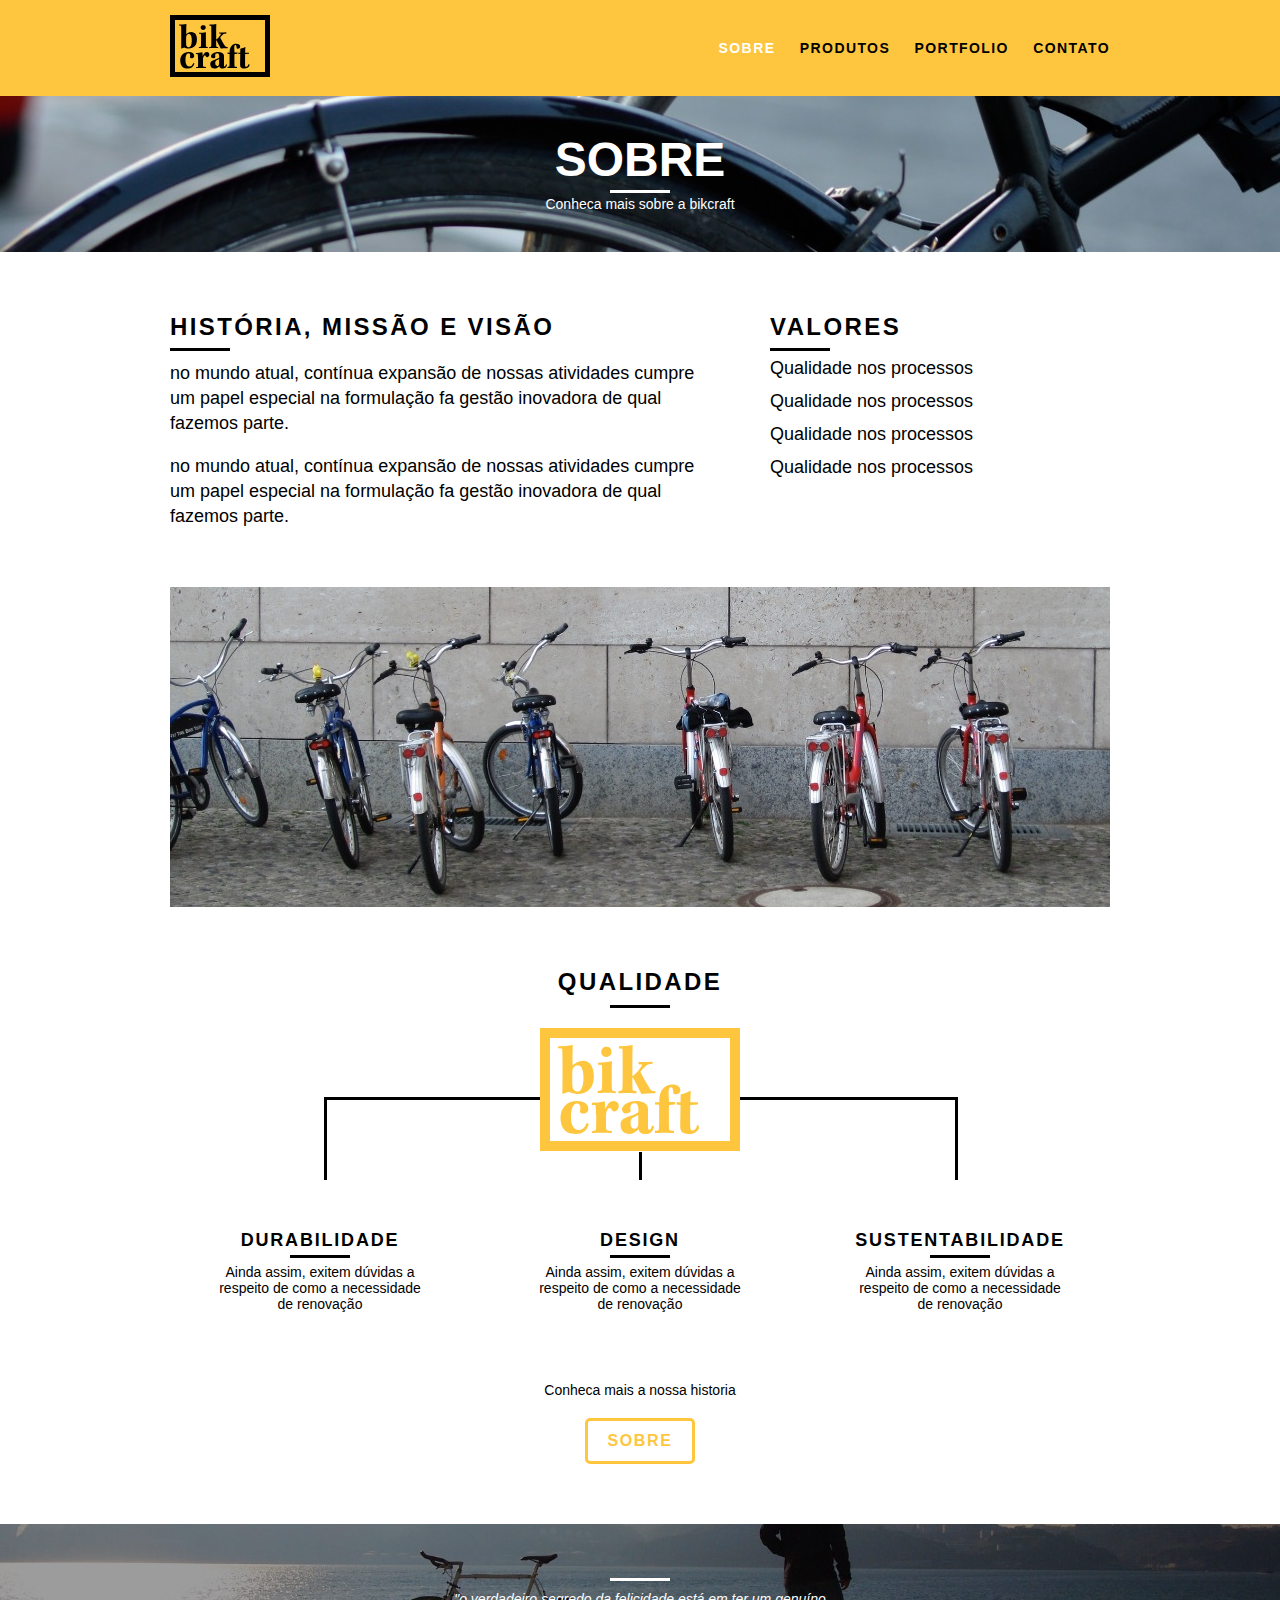
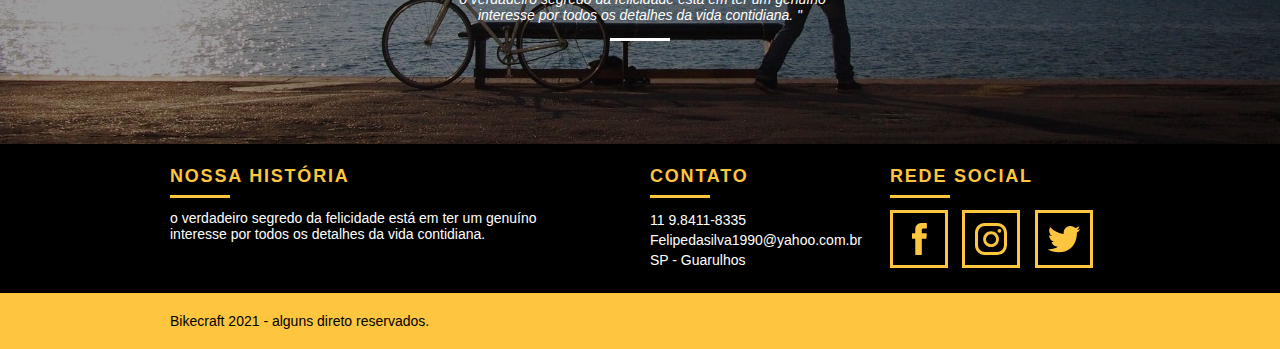
<file: sobre.html>
<!DOCTYPE html>
<html lang="pt-br">

<head>
    <meta charset="UTF-8" />
    <meta name="viewport" content="width=device-width, initial-scale=1.0" />
    <title>Bikecraft - sobre </title>
    <link rel="stylesheet" href="src/css/normalize.css" />
    <link rel="stylesheet" href="src/css/reset.css" />
    <link rel="stylesheet" href="src/css/grid.css" />
    <link rel="stylesheet" href="src/css/style.css" />
    <link rel="stylesheet" href="src/css/sobre.css" />
    <link rel="stylesheet" href="src/css/mobile.css" />
</head>

<body>
    <!-- inicio document -->
    <header class="header">
        <div class="container">
            <a href="index.html" class="grid-4">
                <img src="./src/img/bikcraft.svg" alt="bikev=craft" />
            </a>
            <nav class="header_menu grid-12">
                <ul>
                    <li><a href="sobre.html" class="ativo">Sobre</a></li>
                    <li><a href="produtos.html">Produtos</a></li>
                    <li><a href="portfolio.html">Portfolio</a></li>
                    <li><a href="contato.html">Contato</a></li>
                </ul>
            </nav>
        </div>
    </header>
    <section class="sobre sobre_interno">
        <div class="container">
            <h1>Sobre</h1>
            <p>Conheca mais sobre a bikcraft</p>
        </div>
    </section>
    <section class="missao_sobre container">
        <div class="grid-10">
            <h2 class="subtitulo-interno">História, Missão e Visão</h2>
            <p>
                no mundo atual, contínua expansão de nossas atividades cumpre um papel especial na formulação fa gestão inovadora de qual fazemos parte.
            </p>
            <p>
                no mundo atual, contínua expansão de nossas atividades cumpre um papel especial na formulação fa gestão inovadora de qual fazemos parte.
            </p>
        </div>
        <div class="grid-6">
            <h2 class="subtitulo-interno">Valores</h2>
            <ul>
                <li>Qualidade nos processos </li>
                <li>Qualidade nos processos </li>
                <li>Qualidade nos processos </li>
                <li>Qualidade nos processos </li>

            </ul>
        </div>
        <div class="grid-16 foto-equipe">
            <img src="./src/img/equipe-bikcraft.jpg" alt="equipe-bikcraft" srcset="">
        </div>
    </section>
    <section class="qualidade container">
        <h2 class="subtitulo">Qualidade</h2>
        <img src="./src/img/bikcraft-qualidade.svg" alt="Bikcraft" srcset="">
        <ul class="qualidade_lista">
            <li class="grid-1-3 ">
                <h3>Durabilidade</h3>
                <p>Ainda assim, exitem dúvidas a respeito de como a necessidade de renovação </p>
            </li>
            <li class="grid-1-3 ">
                <h3>Design</h3>
                <p>Ainda assim, exitem dúvidas a respeito de como a necessidade de renovação </p>
            </li>
            <li class="grid-1-3 ">
                <h3>Sustentabilidade</h3>
                <p>Ainda assim, exitem dúvidas a respeito de como a necessidade de renovação </p>
            </li>
        </ul>
        <div class="call">
            <p>
                Conheca mais a nossa historia
            </p>
            <a href="sobre.html" class="btn btn-black">sobre</a>
        </div>
    </section>
    <section class="quebra">
        <blockquote class=" container quote-externo">
            <p>"o verdadeiro segredo da felicidade está em ter um genuíno interesse por todos os detalhes da vida contidiana. "</p>
            <cite></cite>
        </blockquote>
    </section>
    <footer>
        <div class="footer">
            <div class="container">
                <div class="grid-8 footer_historia">
                    <h3>Nossa História</h3>
                    <p>o verdadeiro segredo da felicidade está em ter um genuíno interesse por todos os detalhes da vida contidiana.</p>
                </div>
                <div class="grid-4 footer_contato">
                    <h3>Contato</h3>
                    <ul>
                        <li>11 9.8411-8335</li>
                        <li>Felipedasilva1990@yahoo.com.br</li>
                        <li>SP - Guarulhos</li>
                    </ul>
                </div>
                <div class="grid-4 footer_social">
                    <h3>Rede Social </h3>
                    <ul>
                        <li>
                            <a href="http://" target="_blank"><img src="./src/img/redes-sociais/facebook.svg" alt="facebook" srcset=""></a>
                        </li>
                        <li>
                            <a href="http://" target="_blank"><img src="./src/img/redes-sociais/instagram.svg" alt="instagram" srcset=""></a>
                        </li>
                        <li>
                            <a href="http://" target="_blank"><img src="./src/img/redes-sociais/twitter.svg" alt="twitter" srcset=""></a>
                        </li>
                    </ul>
                </div>
            </div>
        </div>
        <div class="copy">
            <div class="container">
                <p class="grid-16">
                    Bikecraft 2021 - alguns direto reservados.
                </p>
            </div>
        </div>

    </footer>
</body>

</html>
</file>
<file: src/css/grid.css>
*,
*:before,
*:after {
    -webkit-box-sizing: border-box;
    -moz-box-sizing: border-box;
    box-sizing: border-box;
}

.container {
    width: 960px;
    margin: 0 auto;
    padding: 0px;
    position: relative;
}

.container:after,
.container:before {
    content: " ";
    display: table;
}

.container:after {
    clear: both;
}

.grid-1,
.grid-2,
.grid-3,
.grid-4,
.grid-5,
.grid-6,
.grid-7,
.grid-8,
.grid-9,
.grid-10,
.grid-11,
.grid-12,
.grid-13,
.grid-14,
.grid-15,
.grid-16,
.grid-1-3 {
    float: left;
    margin-left: 10px;
    margin-right: 10px;
}

.grid-1 {
    width: 40px;
}

.grid-2 {
    width: 100px;
}

.grid-3 {
    width: 160px;
}

.grid-4 {
    width: 220px;
}

.grid-5 {
    width: 280px;
}

.grid-6 {
    width: 340px;
}

.grid-7 {
    width: 400px;
}

.grid-8 {
    width: 460px;
}

.grid-9 {
    width: 520px;
}

.grid-10 {
    width: 580px;
}

.grid-11 {
    width: 640px;
}

.grid-12 {
    width: 700px;
}

.grid-13 {
    width: 760px;
}

.grid-14 {
    width: 820px;
}

.grid-15 {
    width: 880px;
}

.grid-16 {
    width: 940px;
}

.grid-1-3 {
    width: 300px;
}

@media only screen and (min-width: 768px) and (max-width: 979px) {
    .container {
        width: 100%;
    }
    .grid-1 {
        width: 28px;
    }
    .grid-2 {
        width: 76px;
    }
    .grid-3 {
        width: 124px;
    }
    .grid-4 {
        width: 172px;
    }
    .grid-5 {
        width: 220px;
    }
    .grid-6 {
        width: 268px;
    }
    .grid-7 {
        width: 316px;
    }
    .grid-8 {
        width: 364px;
    }
    .grid-9 {
        width: 412px;
    }
    .grid-10 {
        width: 460px;
    }
    .grid-11 {
        width: 508px;
    }
    .grid-12 {
        width: 556px;
    }
    .grid-13 {
        width: 604px;
    }
    .grid-14 {
        width: 652px;
    }
    .grid-15 {
        width: 700px;
    }
    .grid-16 {
        width: 748px;
    }
    .grid-1-3 {
        width: 236px;
    }
    .grid-1,
    .grid-2,
    .grid-3,
    .grid-4,
    .grid-5,
    .grid-6,
    .grid-7,
    .grid-8,
    .grid-9,
    .grid-10,
    .grid-11,
    .grid-12,
    .grid-13,
    .grid-14,
    .grid-15,
    .grid-16,
    .grid-1-3 {}
}

@media only screen and (max-width: 767px) {
    .container {
        width: 100%;
    }
    .grid-1,
    .grid-2,
    .grid-3,
    .grid-4,
    .grid-5,
    .grid-6,
    .grid-7,
    .grid-8,
    .grid-9,
    .grid-10,
    .grid-11,
    .grid-12,
    .grid-13,
    .grid-14,
    .grid-15,
    .grid-16,
    .grid-1-3 {
        width: 100%;
        margin: 0 0 20px 0;
        clear: both;
    }
}
</file>
<file: src/css/style.css>
/* header e menu  */

:root {
    --bgcolor_Principal: #fec63e;
}

body {
    font-family: Arial, Helvetica, sans-serif;
}

p {
    font-family: Arial, Helvetica, sans-serif;
    font-size: 14px;
}

img {
    display: block;
    max-width: 100%;
}

.subtitulo {
    font-size: 24px;
    font-weight: bold;
    letter-spacing: .1em;
    text-transform: uppercase;
    color: #000;
    text-align: center;
    line-height: 30px;
}

.sub-white {
    color: #fff;
    padding: 20px 0;
}

.subtitulo::after {
    content: "";
    background: #000;
    width: 60px;
    height: 3px;
    display: block;
    margin: 8px auto;
}

.header_menu a.ativo {
    color: #fff;
}

.sub-white::after {
    content: "";
    background: #fff;
    width: 60px;
    height: 3px;
    display: block;
    margin: 8px auto;
}

.portfolio .subtitulo {
    color: var(--bgcolor_Principal);
    padding: 20px 0;
}

.portfolio .subtitulo::after {
    content: "";
    background: var(--bgcolor_Principal);
}

.btn {
    border: 3px solid #fec63e;
    background: transparent;
    padding: 10px 20px;
    color: #fec63e;
    line-height: 20px;
    text-transform: uppercase;
    letter-spacing: 0.1em;
    font-weight: bold;
    border-radius: 5px;
    display: inline-block;
}

.btn:hover {
    color: #fff;
    border-color: #fff;
}

.btn-black:hover {
    color: #000;
    border-color: #000;
}

.header {
    background-color: #fec63e;
    padding: 15px 0;
    width: 100%;
    position: fixed;
    top: 0;
    z-index: 1;
}

.header_menu {
    text-align: right;
    line-height: 66px;
}

.header_menu ul li {
    display: inline-block;
    margin-left: 20px;
}

.header_menu ul li a {
    font-size: 14px;
    text-transform: uppercase;
    color: #000;
    font-weight: bold;
    letter-spacing: .1em;
    line-height: 20px;
    padding: 10px 0;
}

.header_menu ul li a:hover {
    color: #fff;
}

.introducao {
    width: 100%;
    background: url("../img/bg.jpg") no-repeat center;
    background-size: cover;
    margin-top: 92px;
    height: 380px;
    text-align: center;
    padding-top: 80px;
}

.introducao h1 {
    font-size: 48px;
    font-weight: bold;
    color: #ffffff;
    text-transform: uppercase;
}

.quote-externo {
    max-width: 320px;
    margin: 0 auto;
    color: #fff;
}

.quote-externo p {
    font-style: italic;
}

.quote-externo p:after,
.quote-externo p:before {
    content: "";
    background: #fff;
    width: 60px;
    height: 3px;
    display: block;
    margin: 14px auto 10px auto;
}

.quote-externo cite {
    font-style: normal;
    font-weight: bold;
    font-size: 14px;
    letter-spacing: .1em;
}

.introducao .btn {
    margin-top: 20px;
}


/* produtos */

.produtos {
    padding: 60px 0;
    text-align: center;
}

.produtos_lista {
    margin-top: 40px
}

.produtos_lista li {
    background-color: var(--bgcolor_Principal);
}

.produtos_lista h3 {
    font-weight: bold;
    font-size: 18px;
    line-height: 18px;
    text-transform: uppercase;
    letter-spacing: 0.1em;
    margin-top: 20px;
}

.produtos_lista h3::after {
    content: "";
    background: #fff;
    width: 60px;
    height: 3px;
    display: block;
    margin: 3px auto;
}

.produtos_icones {
    background-color: #000;
}

.produtos_icones img {
    margin: 0 auto;
}

.produtos_icones img:hover {
    filter: brightness(0) invert(1);
}

.produtos_lista p {
    padding: 10px 20px 20px 20px;
}

.call {
    padding-top: 30px;
    text-align: center;
    clear: both;
}

.call p {
    margin-bottom: 20px;
}


/* portfolio */

.portfolio {
    background-color: #000;
    clear: both;
    width: 100%;
    padding: 40px 0;
}

.portfolio .call p {
    color: #fff;
}

.portfolio img:hover {
    opacity: 0.7;
}

.portfolio_list:last-child {
    padding-top: 20px
}

.qualidade {
    padding: 60px 0;
}

.qualidade::after {
    content: '';
    width: 684px;
    height: 83px;
    display: block;
    background: url(../img/linhas.svg) no-repeat center;
    position: absolute;
    top: 190px;
    left: calc(100% - 85.5%);
}

.qualidade img {
    margin: 20px auto;
}

.qualidade_lista li {
    text-align: center;
    padding: 40px 40px;
}

.qualidade_lista h3 {
    font-weight: bold;
    font-size: 18px;
    line-height: 18px;
    text-transform: uppercase;
    letter-spacing: 0.1em;
    margin-top: 20px;
}

.qualidade_lista h3::after {
    content: "";
    background: #000;
    width: 60px;
    height: 3px;
    display: block;
    margin: 6px auto;
}

.quebra {
    width: 100%;
    height: 220px;
    background: url(../img/bg-footer.jpg) no-repeat center;
    background-size: cover;
    text-align: center;
    padding-top: 40px;
}

.quebra .quote-externo {
    max-width: 400px;
}


/* footer */

.footer {
    background: #000;
    width: 100%;
    color: #fff;
    padding: 20px;
}

.footer h3 {
    font-size: 18px;
    line-height: 25px;
    color: var(--bgcolor_Principal);
    text-transform: uppercase;
    letter-spacing: 0.1em;
    font-weight: bold;
}

.footer h3:after {
    content: " ";
    display: block;
    width: 60px;
    height: 3px;
    background: var(--bgcolor_Principal);
    margin: 6px 0 12px 0;
}

.footer_historia {
    padding-right: 40px
}

.footer_contato ul li {
    font-size: 14px;
    line-height: 20px;
    font-family: Arial, Helvetica, sans-serif;
}

.footer_social ul li {
    display: inline-block;
    margin-right: 10px;
}

.footer_social ul li a {
    border: 3px solid var(--bgcolor_Principal);
    display: block;
    padding: 10px;
}

.footer_social ul li a:hover {
    border-color: #fff;
}

.footer_social ul li a:hover img {
    filter: brightness(0) invert(1)
}

.copy {
    width: 100%;
    padding: 20px 0;
    background-color: var(--bgcolor_Principal);
}
</file>
<file: src/css/mobile.css>
@media only screen and (min-width: 768px) and (max-width: 979px) {
    .qualidade::after {
        display: none;
    }
    .qualidade_lista li {
        padding: 40px 0;
    }
    .footer {
        padding: 20px 0;
    }
    .footer_social {
        clear: both;
        width: 100%;
    }
}

@media only screen and (max-width: 767px) {
    .qualidade::after {
        display: none;
    }
    .header {
        position: relative;
        padding-bottom: 0;
    }
    .header img {
        margin: 0 auto 20px auto;
    }
    .header_menu {
        text-align: left;
        line-height: 10px;
        position: absolute;
    }
    .header_menu::after {
        content: 'Menu';
        color: #000;
        font-size: 15px;
        font-weight: bold;
        letter-spacing: 0.1em;
        position: absolute;
        top: 0px;
        left: 5px;
        border: 1px solid #000;
        padding: 7px 8px;
    }
    .header_menu ul {
        display: none;
    }
    .header_menu ul li {
        margin: 0;
    }
    .header_menu ul li a {
        border: 4px solid #000;
        color: #000;
        width: 140px;
        display: block;
        float: left;
        font-size: 14px;
        line-height: 20px;
    }
}
</file>
<file: src/css/contato.css>
.contato {
    width: 100%;
    background: url("../img/bg-contato.jpg") no-repeat center;
    background-size: cover;
    margin-top: 92px;
    height: 160px;
    text-align: center;
    padding-top: 40px;
}

.contato h1 {
    font-size: 48px;
    font-weight: bold;
    color: #ffffff;
    text-transform: uppercase;
}

.contato h1:after {
    content: "";
    background: #fff;
    width: 60px;
    height: 3px;
    display: block;
    margin: 3px auto;
}

.contato p {
    color: #fff;
}

.subtitulo-interno {
    font-size: 24px;
    font-weight: bold;
    letter-spacing: .1em;
    text-transform: uppercase;
    color: #000;
    line-height: 30px;
}

.subtitulo-interno::after {
    content: "";
    background: #000;
    width: 60px;
    height: 3px;
    margin: 6px 0 10px;
    display: block;
}

.mapa {
    padding: 40px 0;
}

.formulario {
    margin-top: 60px;
}

.formulario {
    color: #000;
    padding: 20px;
}

.formulario label {
    display: block;
    color: #000;
    margin-bottom: 5px;
    font-size: 18px;
}

.formulario textarea,
.formulario input {
    background: #fff;
    color: #fff;
    border: 3px solid var(--bgcolor_Principal);
    width: 100%;
    margin-bottom: 15px;
    outline: none;
    padding: 5px;
}

button.btn.enviar {
    padding: 6px 40px;
}

.dados,
.formulario form {
    padding: 20px 40px;
}

.social_contato ul li a:hover {
    border-color: #000;
}

.social_contato ul li a:hover img {
    filter: brightness(0)
}

.dados h3 {
    color: var(--bgcolor_Principal);
    font-size: 18px;
    text-transform: uppercase;
    font-weight: bold;
    line-height: 25px;
    margin-top: 30px;
}

.dados p {
    color: #fff;
    line-height: 25px;
}

.dados ul li {
    padding: 5px;
    color: #000;
    line-height: 18px;
    font-size: 14px;
}

.social_contato h3 {
    font-size: 18px;
    line-height: 25px;
    color: var(--bgcolor_Principal);
    text-transform: uppercase;
    letter-spacing: 0.1em;
    font-weight: bold;
}

.btn:hover {
    color: #000;
    border-color: #000;
    cursor: pointer;
}
</file>
<file: src/css/portifolio.css>
.portfolio_interno {
    width: 100%;
    background: url("../img/bg-portfolio.jpg") no-repeat center;
    background-size: cover;
    margin-top: 92px;
    height: 160px;
    text-align: center;
    padding-top: 40px;
}

.portfolio_interno h1 {
    font-size: 48px;
    font-weight: bold;
    color: #ffffff;
    text-transform: uppercase;
}

.portfolio_interno h1:after {
    content: "";
    background: #fff;
    width: 60px;
    height: 3px;
    display: block;
    margin: 3px auto;
}

.portfolio_interno p {
    color: #fff;
}

.foto-equipe {
    padding-top: 40px;
}

.subtitulo-interno {
    font-size: 24px;
    font-weight: bold;
    letter-spacing: .1em;
    text-transform: uppercase;
    color: #000;
    line-height: 30px;
}

.subtitulo-interno::after {
    content: "";
    background: #000;
    width: 60px;
    height: 3px;
    margin: 6px 0 10px;
    display: block;
}

.quote_cliente {
    padding: 60px 0;
    max-width: 500px;
    margin: 0 auto;
}

.quote_cliente p {
    text-align: center;
    font-size: 18px;
    line-height: 25px;
    font-style: italic;
}

.quote_cliente cite {
    float: right;
    font-size: 18px;
    line-height: 25px;
    font-style: normal;
    margin: 20px;
    font-weight: bold;
}
</file>
<file: src/css/simple-slide.css>
[data-slide] {
    position: relative
}

[data-slide]>* {
    position: absolute;
    top: 0;
    opacity: 0;
    pointer-events: none
}

[data-slide]>.active {
    position: relative;
    opacity: 1;
    transition: opacity .5s;
    z-index: 1;
    pointer-events: auto
}

[data-slide-nav] {
    width: 198px;
    margin: 0 auto;
    margin-bottom: 20px;
    display: flex;
    justify-content: center;
    align-content: space-between;
}

[data-slide-nav] button {
    width: 25px;
    margin: 0 5px;
    border-radius: 26px;
    background: #fff;
    color: transparent;
    border: 1px solid #000;
    font-size: 0;
    cursor: pointer;
    transition: cubic-bezier(0.075, 0.82, 0.165, 1);
}

[data-slide-nav] button.active {
    background: #0c0000;
    animation: nav-slide 4s infinite;
}

@keyframes nav-slide {
    0% {
        width: 0;
    }
    100% {
        width: 25px;
    }
}
</file>
<file: src/css/produtos.css>
:root {
    --bgcolor_Principal: #fec63e;
}

.interno_produtos {
    width: 100%;
    background: url("../img/bg-produtos.jpg") no-repeat center;
    background-size: cover;
    margin-top: 92px;
    height: 160px;
    text-align: center;
    padding-top: 40px;
}

.interno_produtos p {
    color: #fff;
}

.sobre h1 {
    font-size: 48px;
    font-weight: bold;
    color: #ffffff;
    text-transform: uppercase;
}

.sobre h1 .sobre p {
    color: #fff;
}

.produto_item {
    padding-top: 60px;
}

.produto_img {
    display: flex;
    align-items: center;
    justify-content: center;
}

.produto_item h2 {
    font-size: 36px;
    text-transform: uppercase;
    letter-spacing: 0.1em;
    font-weight: bold;
    position: absolute;
    color: #fff;
}

.produto_item h2::after,
.produto_item h2::before {
    content: "";
    background: #fff;
    width: 60px;
    height: 3px;
    display: block;
    margin: 3px auto;
}

.produto_icone {
    text-align: center;
    background: #000;
    display: flex;
    height: 280px;
    align-items: center;
    justify-content: center;
    margin-bottom: 20px;
}

.passeio img {
    display: inline-block;
}

.produto_info {
    background: #000;
    height: 280px;
}

.produto_info p {
    padding: 28px 40px;
    color: #fff;
    line-height: 25px;
    font-size: 18px;
}

.produto_info ul li {
    width: 229px;
    background: var(--bgcolor_Principal);
    border: 0;
    float: left;
    line-height: 49px;
    text-align: center;
    font-size: 18px;
    text-transform: uppercase;
    color: #000;
    height: 49px;
}

.produto_info ul li:nth-child(1) {
    margin: 0px 2px 2px 0;
}

.produto_info ul li:nth-child(3) {
    margin: 0px 2px 0px 0;
}

.formulario {
    margin-top: 60px;
}

.formulario {
    background: #000;
    color: #fff;
    padding: 20px;
}

.formulario h2:after {
    content: "";
    background: var(--bgcolor_Principal);
    width: 60px;
    height: 3px;
    display: block;
    margin: 3px auto;
}

.formulario h2 {
    font-size: 22px;
    text-transform: uppercase;
    letter-spacing: 0.1em;
    font-weight: bold;
    text-align: center;
    color: var(--bgcolor_Principal);
    padding: 30px;
}

.formulario label {
    display: block;
    color: #fff;
    margin-bottom: 5px;
    font-size: 18px;
}

.formulario textarea,
.formulario input {
    background: #000;
    color: #fff;
    border: 3px solid var(--bgcolor_Principal);
    width: 100%;
    margin-bottom: 15px;
    outline: none;
    padding: 5px;
}

button.btn.enviar {
    padding: 6px 40px;
}

.dados,
.formulario form {
    padding: 20px 40px;
}

.dados h3 {
    color: var(--bgcolor_Principal);
    font-size: 18px;
    text-transform: uppercase;
    font-weight: bold;
    line-height: 25px;
}

.dados p {
    color: #fff;
    line-height: 25px;
}

.dados a {
    color: #fff;
    text-decoration: none;
    line-height: 25px;
    display: block;
    font-size: 14px;
    margin-bottom: 30px;
}

.dados ul li:nth-child(even) {
    background: rgb(70, 70, 70);
}

.dados ul li {
    padding: 5px;
    color: #fff;
    line-height: 18px;
    font-size: 14px;
}

.dados ul p {
    font-size: 14px;
    line-height: 25px;
    margin-top: 15px;
}
</file>
<file: src/css/sobre.css>
.sobre {
    width: 100%;
    background: url("../img/bg-sobre.jpg") no-repeat center;
    background-size: cover;
    margin-top: 92px;
    height: 160px;
    text-align: center;
    padding-top: 40px;
}

.sobre h1 {
    font-size: 48px;
    font-weight: bold;
    color: #ffffff;
    text-transform: uppercase;
}

.sobre h1:after {
    content: "";
    background: #fff;
    width: 60px;
    height: 3px;
    display: block;
    margin: 3px auto;
}

.sobre p {
    color: #fff;
}

.foto-equipe {
    padding-top: 40px;
}

.missao_sobre {
    padding-top: 60px;
}

.missao_sobre p {
    font-size: 18px;
    line-height: 25px;
    margin-bottom: 1em;
    padding-right: 40px;
}

.missao_sobre ul li {
    font-size: 18px;
    line-height: 15px;
    margin-bottom: 1em;
    padding-right: 20px;
}

.subtitulo-interno {
    font-size: 24px;
    font-weight: bold;
    letter-spacing: .1em;
    text-transform: uppercase;
    color: #000;
    line-height: 30px;
}

.subtitulo-interno::after {
    content: "";
    background: #000;
    width: 60px;
    height: 3px;
    margin: 6px 0 10px;
    display: block;
}
</file>
